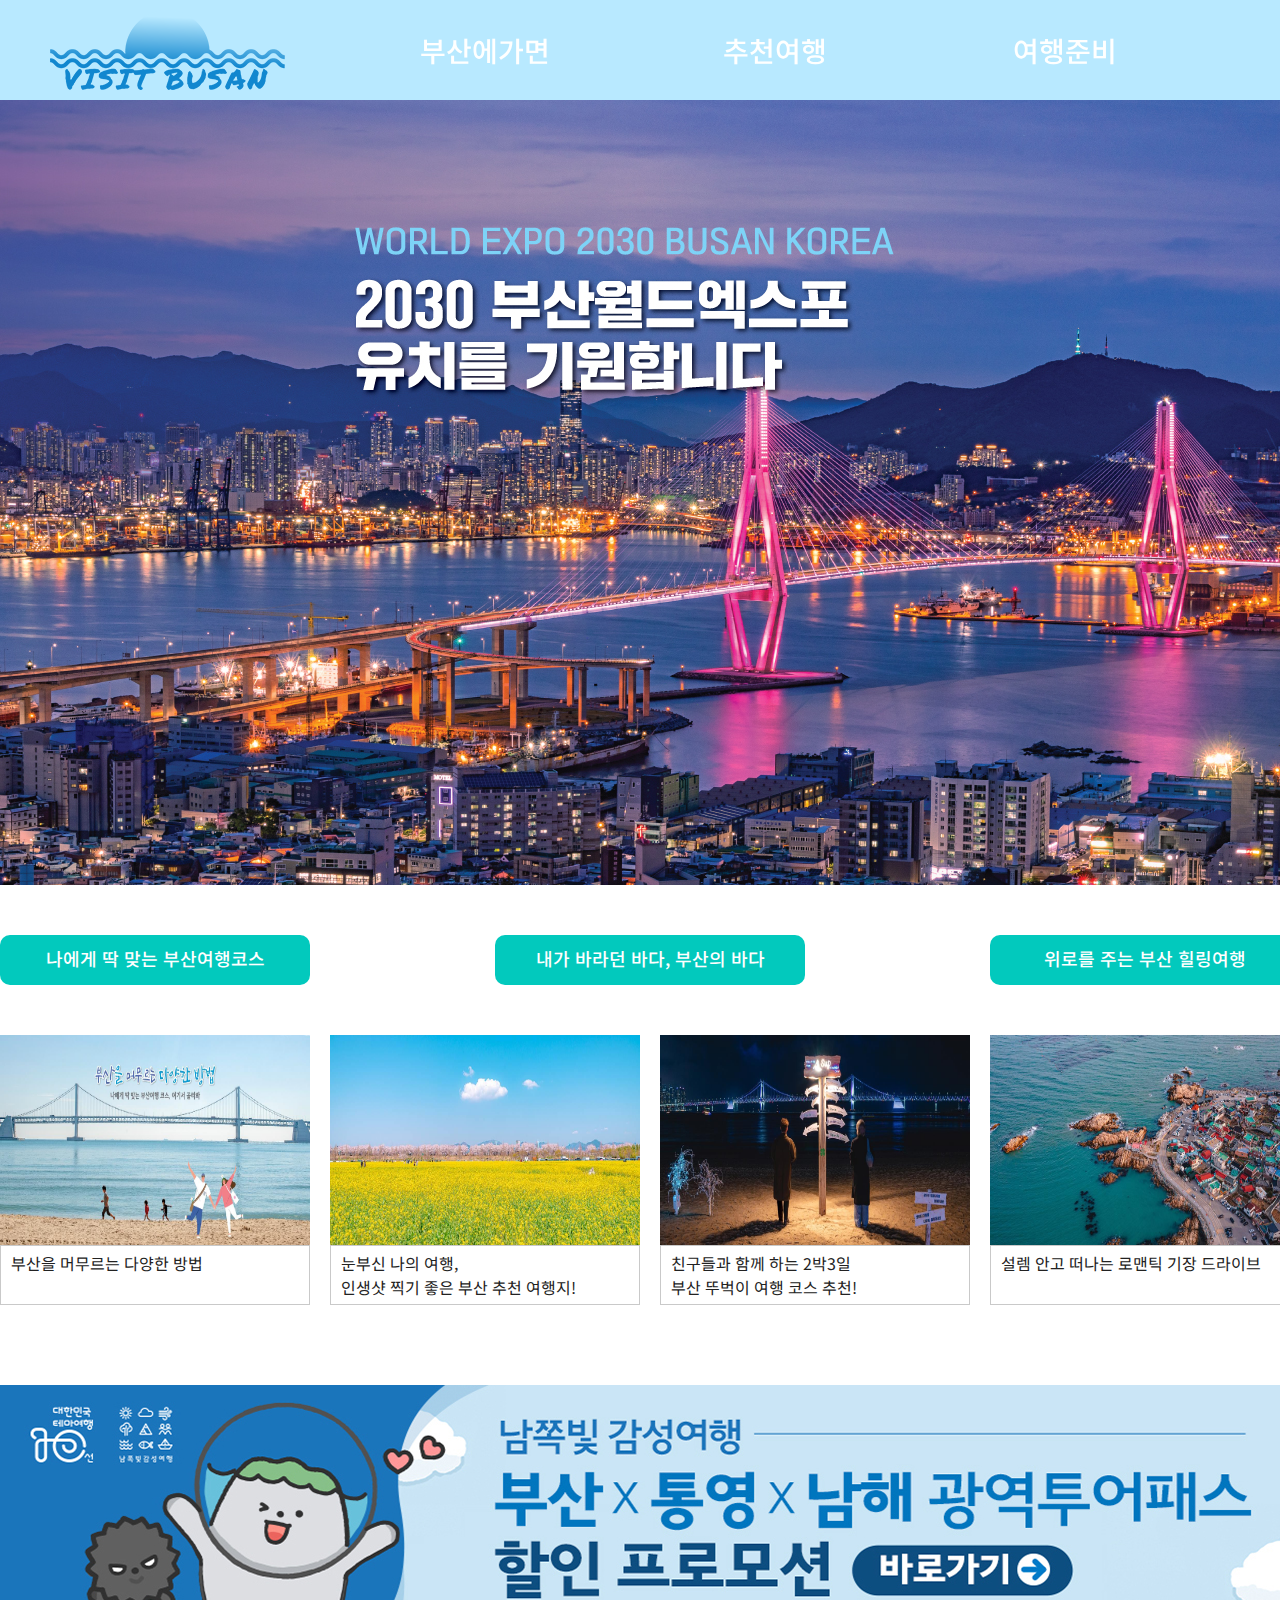
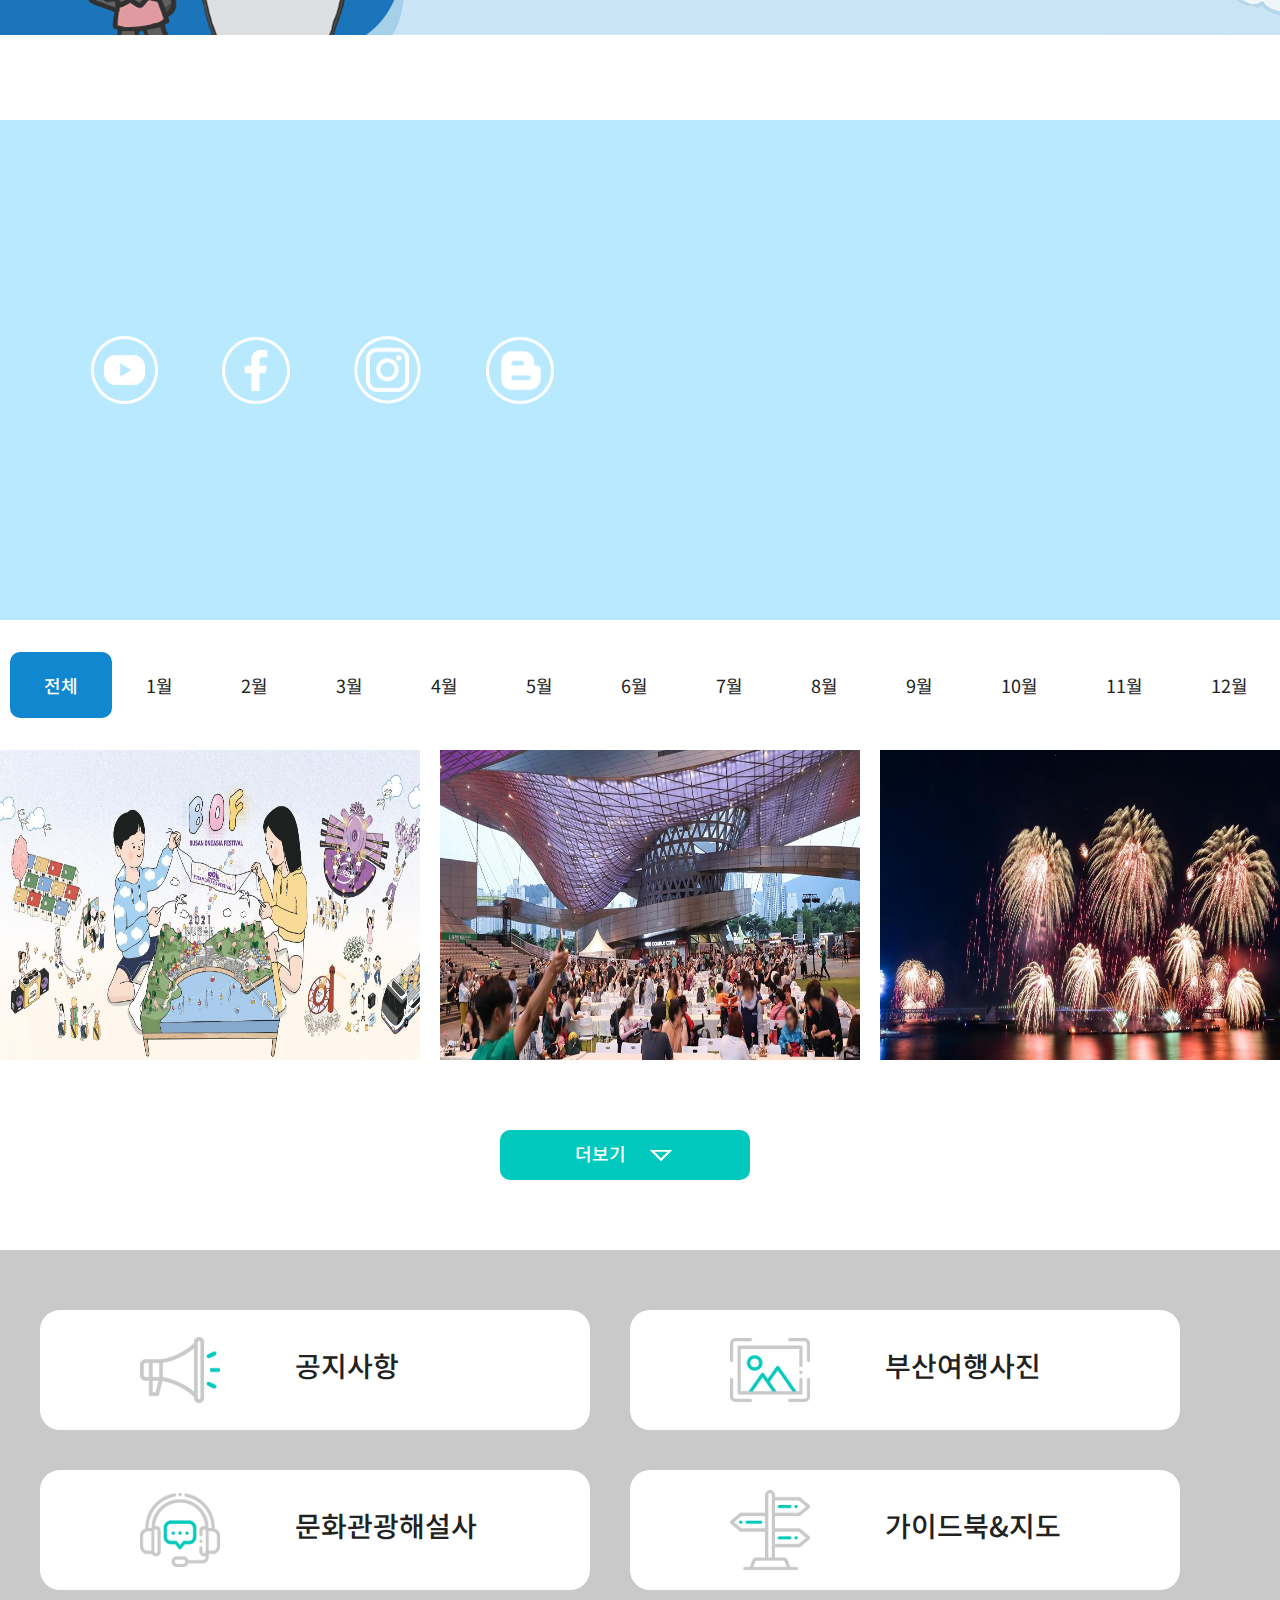
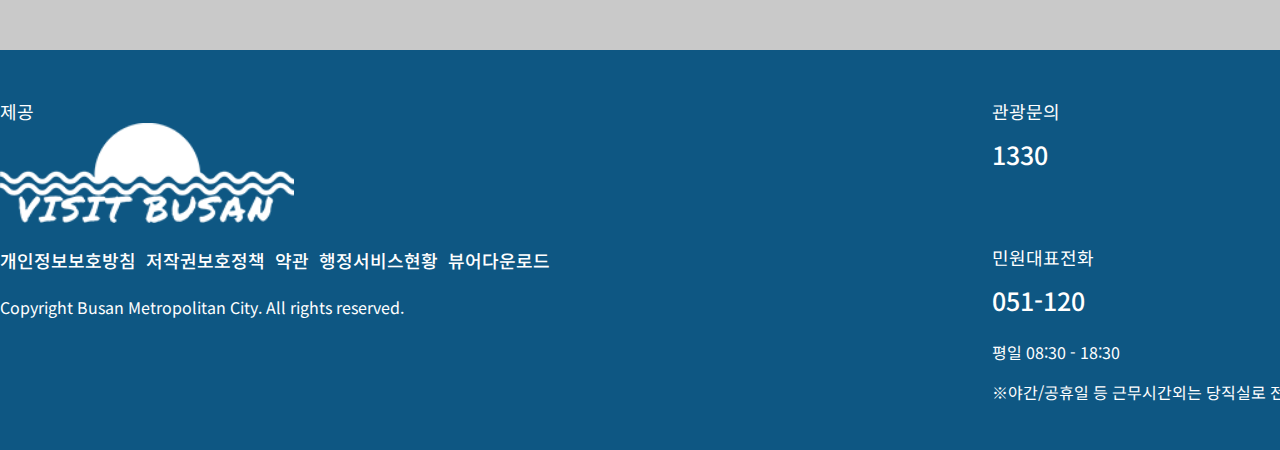
<file: index.html>
<!DOCTYPE html>
<html lang="ko">
<head>
    <meta charset="UTF-8">
    <meta http-equiv="X-UA-Compatible" content="IE=edge">
    <meta name="viewport" content="width=device-width, initial-scale=1.0">
    <title>Visit Busan</title>
    <link rel="stylesheet" href="css/reset.css?after" type="text/css">
    <link rel="stylesheet" href="css/basic.css?after" type="text/css">
    <script>
       var UserAgent = navigator.userAgent; 
        if (UserAgent.match(/iPhone|ipad|Android|Windows CE|BlackBerry|Symbian|Windows Phone|webOS|Opera Mini|Opera Mobi|POLARIS|IEMobile|lgtelecom|nokia|SonyEricsson/i) != null || UserAgent.match(/LG|SAMSUNG|Samsung/) != null)
        {
        location.href = "https://blackbori31.github.io/VisitBusan_mobile";    /* 모바일 홈페이지 경로 */
        }
    </script>
    <script src="js/jquery-3.6.0.min.js"></script>
</head>
<body>
    <header>
        <div class="head_wrap">
            <div class="head_logo">
                <h1><a href="#!">Visit Busan</a></h1>
                <button class="trigger">
                    <span></span>
                    <span></span>
                    <span></span>
                </button>
            </div>
            <div class="vinav">
                <div class="inner">
                    <div class="main_nav">
                        <ul class="nav">
                            <li class="nav01">
                                <a href="#!">부산에가면</a>
                                <ul class="sub">
                                    <li><a href="#!">명소</a></li>
                                    <li><a href="#!">음식</a></li>
                                    <li><a href="#!">숙박</a></li>
                                    <li><a href="#!">쇼핑</a></li>
                                    <li><a href="#!">축제</a></li>
                                    <li><a href="#!">내주변</a></li>
                                </ul>
                            </li>
                            <li class="nav02">
                                <a href="#!">추천여행</a>
                                <ul class="sub">
                                    <li><a href="#!">테마</a></li>
                                    <li><a href="#!">푸드</a></li>
                                    <li><a href="#!">도보</a></li>
                                    <li><a href="#!">해양/체험</a></li>
                                </ul>
                            </li>
                            <li class="nav03">
                                <a href="#!">여행준비</a>
                                <ul class="sub">
                                    <li><a href="#!">여행큐레이터</a></li>
                                    <li><a href="#!">가이드북&지도</a></li>
                                    <li><a href="#!">홍보물신청</a></li>
                                    <li><a href="#!">문화관광해설사</a></li>
                                    <li><a href="#!">여행준비정보</a></li>
                                    <li><a href="#!">뉴스레터</a></li>
                                </ul>
                            </li>
                            <li class="nav04">
                                <a href="#!">유용한정보</a>
                                <ul class="sub">
                                    <li><a href="#!">공지</a></li>
                                    <li><a href="#!">이벤트</a></li>
                                    <li><a href="#!">선물</a></li>
                                    <li><a href="#!">공연/행사</a></li>
                                    <li><a href="#!">부산여행상품</a></li>
                                    <li><a href="#!">관광안내소</a></li>
                                    <li><a href="#!">부산여행영상</a></li>
                                    <li><a href="#!">부산여행사진</a></li>
                                    <li><a href="#!">여행공유</a></li>
                                </ul>
                            </li>
                        </ul>
                    </div>
                    <div class="navItem">
                        <div class="navItem1">
                            <a href="#!">
                                <img src="img/icon/icon_id.png" alt="아이디">
                            </a>
                        </div>
                        <div class="navItem2">
                            <a href="#!" class="searchBtn">
                                검색
                            </a>
                        </div>
                        <div class="navItem3">
                            <a href="#!">
                                <img src="img/icon/icon_Lan.png" alt="언어">
                            </a>
                            <div class="nInner">
                                <ul class="niList">
                                    <li><a href="#!">한국어</a></li>
                                    <li><a href="#!">English</a></li>
                                    <li><a href="#!">中文</a></li>
                                    <li><a href="#!">日本</a></li>
                                </ul>
                            </div>
                            
                        </div>
                    </div>
                    <div class="searchTop"> <!-- 검색창 -->
                        <div class="searchArea">
                            <div class="searchInner">
                                <form action="">
                                    <fieldset>
                                        <input type="text" id="topquery">
                                        <button>검색</button>
                                    </fieldset>                               
                                </form>  
                                <dl class="popularWord">
                                    <dt>인기 검색어</dt>
                                    <dd>
                                        <span>
                                            <a href="#!">물놀이</a>
                                            <a href="#!">호캉스</a>
                                            <a href="#!">단체여행</a>
                                            <a href="#!">볼거리</a>
                                            <a href="#!">먹거리</a>
                                        </span>                                
                                    </dd>
                                </dl>                      
                            </div>
                        </div>
                    </div>
                </div>
            </div>
            
        </div>
    </header>
    <div class="main"></div>

    <div class="content">
        <section class="section01">
            <div class="sW sectionsW">
                <ul class="smMenu">
                    <li class="list"><a href="#!">나에게 딱 맞는 부산여행코스</a></li>
                    <li><a href="#!">내가 바라던 바다, 부산의 바다</a></li>
                    <li><a href="#!">위로를 주는 부산 힐링여행</a></li>
                </ul>
                <div class="smBody">
                    <div>
                        <a href="#!">
                            <img src="img/01-1.jpg" alt="">
                            <p>부산을 머무르는 다양한 방법</p>
                        </a>
                        <a href="#!">
                            <img src="img/01-2.jpg" alt="">
                            <p>눈부신 나의 여행,<br>인생샷 찍기 좋은 부산 추천 여행지!</p>
                        </a>
                        <a href="#!">
                            <img src="img/01-3.jpg" alt="">
                            <p>친구들과 함께 하는 2박3일<br>부산 뚜벅이 여행 코스 추천!</p>
                        </a>
                        <a href="#!">
                            <img src="img/01-4.jpg" alt="">
                            <p>설렘 안고 떠나는 로맨틱 기장 드라이브</p>
                        </a>
                    </div>
                    <div>
                        <a href="#!">
                            <img src="img/01-5.png" alt="">
                            <p>색다른 부산바다! 몽글몽글 몽돌해변으로 떠나요~</p>
                        </a>
                        <a href="#!">
                            <img src="img/01-6.jpg" alt="">
                            <p>야외 힐링 여행지! 이번엔 영도∙송도</p>
                        </a>
                        <a href="#!">
                            <img src="img/01-7.JPG" alt="">
                            <p>광안리의 밤은 당신의 낮보다 아름답다</p>
                        </a>
                        <a href="#!">
                            <img src="img/01-8.jpg" alt="">
                            <p>자연 그대로를 간직하다, 송정해수욕장</p>
                        </a>
                    </div>
                    <div>
                        <a href="#!">
                            <img src="img/01-9.jpg" alt="">
                            <p>오늘의산책_구봉산 치유숲길</p>
                        </a>
                        <a href="#!">
                            <img src="img/01-10.jpg" alt="">
                            <p>나의 힐링 버킷리스트</p>
                        </a>
                        <a href="#!">
                            <img src="img/01-11.jpg" alt="">
                            <p>기장 달음산 자연휴양림</p>
                        </a>
                        <a href="#!">
                            <img src="img/01-12.jpg" alt="">
                            <p>부산 도심 속 공원의 재발견</p>
                        </a>
                    </div>
                </div>
            </div>
        </section>

        <section class="section02">
            <div id="slider">
                <ul>
                    <li><img src="img/02-5.jpg" alt=""></li>
                    <li><img src="img/02-1.png" alt=""></li>
                    <li><img src="img/02-2.jpg" alt=""></li>
                    <li><img src="img/02-3.jpg" alt=""></li>
                    <li><img src="img/02-4.jpg" alt=""></li>
                </ul>
            </div>
        </section>

        <section class="section03">
            <div class="sW snsW">
                <div class="sns">
                    <a href="https://www.youtube.com/c/VISITBUSAN"><img src="img/icon/icon_sns1.png" alt="유튜브"></a>
                    <a href="https://www.facebook.com/login.php?next=https%3A%2F%2Fwww.facebook.com%2Fprivacy%2Fconsent%2Fpipa%2F%3Fparams%255Bpft_surface%255D%3Dfacebook_comet%26params%255Bis_new_user_blocking_flow%255D%3Dfalse%26params%255Bpft_session_key%255D%3D85c5ea99-1aa7-4bbd-9f40-92c2c74ad96a%26source%3Dpipa_blocking_flow"><img src="img/icon/icon_sns2.png" alt="페이스북"></a>
                    <a href="https://www.instagram.com/visitbusan.kr/"><img src="img/icon/icon_sns3.png" alt="인스타"></a>
                    <a href="https://blog.naver.com/busanto1115"><img src="img/icon/icon_sns4.png" alt="블로그"></a>
                </div>
                <div class="snsV">
                    <iframe width="640" height="440" src="https://www.youtube.com/embed/yDiq3JzI1hg" title="YouTube video player" frameborder="0" allow="accelerometer; autoplay; clipboard-write; encrypted-media; gyroscope; picture-in-picture" allowfullscreen></iframe>
                </div>
            </div>
        </section>

        <section class="section04">
            <div class="sW sectionsY">
                <ul class="syMenu">
                    <li class="on"><a href="#!">전체</a></li>
                    <li><a href="#!">1월</a></li>
                    <li><a href="#!">2월</a></li>
                    <li><a href="#!">3월</a></li>
                    <li><a href="#!">4월</a></li>
                    <li><a href="#!">5월</a></li>
                    <li><a href="#!">6월</a></li>
                    <li><a href="#!">7월</a></li>
                    <li><a href="#!">8월</a></li>
                    <li><a href="#!">9월</a></li>
                    <li><a href="#!">10월</a></li>
                    <li><a href="#!">11월</a></li>
                    <li><a href="#!">12월</a></li>
                </ul>
                <div class="syBody">
                    <div>
                        <a href="#!!"><img src="img/03-all1.jpg" alt="축제1"></a>
                        <a href="#!!"><img src="img/03-all2.jpg" alt="축제2"></a>
                        <a href="#!!"><img src="img/03-all3.jpg" alt="축제3"></a>
                    </div>
                    <div>
                        <a href="#!!"><img src="img/03-1d.jpg" alt="축제1"></a>
                    </div>
                    <div>
                        <a href="#!!"><img src="img/03-2d-1.jpg" alt="축제1"></a>
                        <a href="#!!"><img src="img/03-2d-2.jpg" alt="축제2"></a>
                        <a href="#!!"><img src="img/03-3d-1.jpg" alt="축제3"></a>
                    </div>
                    <div>
                        <a href="#!!"><img src="img/03-3d-2.jpg" alt="축제1"></a>
                    </div>
                    <div>
                        <a href="#!!"><img src="img/03-4d-1.jpg" alt="축제1"></a>
                        <a href="#!!"><img src="img/03-4d-2.jpg" alt="축제2"></a>
                        <a href="#!!"><img src="img/03-4d-3.jpg" alt="축제3"></a>
                    </div>
                    <div>
                        <a href="#!!"><img src="img/03-5d-1.jpg" alt="축제1"></a>
                        <a href="#!!"><img src="img/03-5d-2.jpg" alt="축제2"></a>
                        <a href="#!!"><img src="img/03-5d-3.jpg" alt="축제3"></a>
                    </div>
                    <div>
                        <a href="#!"><img src="img/03-6d-1.jpg" alt="축제1"></a>
                    </div>
                    <div>
                        <a href="#!"><img src="img/03-7d-1.jpg" alt="축제1"></a>
                        <a href="#!"><img src="img/03-7d-2.jpg" alt="축제2"></a>
                        <a href="#!"><img src="img/03-7d-3.jpg" alt="축제3"></a>
                    </div>
                    <div>
                        <a href="#!"><img src="img/03-8d-1.jpg" alt="축제1"></a>
                    </div>
                    <div>
                        <a href="#!"><img src="img/03-9d-1.jpg" alt="축제1"></a>
                    </div>
                    <div>
                        <a href="#!"><img src="img/03-10d-1.jpg" alt="축제1"></a>
                        <a href="#!"><img src="img/03-10d-2.jpg" alt="축제2"></a>
                        <a href="#!"><img src="img/03-10d-3.jpg" alt="축제3"></a>
                    </div>
                    <div>
                        <a href="#!"><img src="img/03-11d-1.jpg" alt="축제1"></a>
                    </div>
                    <div>
                        <a href="#!"><img src="img/03-12d-1.jpg" alt="축제1"></a>
                    </div>
                </div>
                <div class="sybut">
                    <a href="#!!">더보기<img src="img/icon/icon_triangle.png" alt="삼각형"></a>
                </div>
            </div>
        </section>

        <section class="section05">
            <div class="sW">
                <div class="sp">
                    <ul class="spMenu">
                        <li class="item01">
                            <a href="#!!">
                                <img src="img/icon/icon_notice.png" alt="확장기">
                                <span>공지사항</span>
                            </a>
                        </li>
                        <li class="item02">
                            <a href="#!!">
                                <img src="img/icon/icon_photo.png" alt="사진">
                                <span>부산여행사진</span>
                            </a>
                        </li>
                        <li class="item03">
                            <a href="#!!">
                                <img src="img/icon/icon_explanation.png" alt="해설">
                                <span>문화관광해설사</span>
                            </a>
                        </li>
                        <li class="item04">
                            <a href="#!!">
                                <img src="img/icon/icon_guidance.png" alt="표지판">
                                <span>가이드북&지도</span>
                            </a>
                        </li>
                    </ul>
                </div>
            </div>
        </section>
    </div>
    <footer>
        <div class="sW">
            <div class="fleft">
                <div class="fleftA">
                    <h3>제공</h3>
                    <img src="img/logo_3.png" alt="Visit Busan">
                </div>
                <div class="fleftB">
                    <a class="strong" href="https://www.busan.go.kr/zhs/index">개인정보보호방침</a>
                    <a class="strong" href="https://www.busan.go.kr/cright">저작권보호정책</a>
                    <a class="strong" href="https://www.busan.go.kr/terms">약관</a>
                    <a class="strong" href="https://www.busan.go.kr/minwon/mdidsms">행정서비스현황</a>
                    <a class="strong" href="https://www.busan.go.kr/viewdn">뷰어다운로드</a>
                    <p>Copyright Busan Metropolitan City. All rights reserved.</p>
                </div>
            </div>
            <div class="fright">
                <div class="frightA">
                    <h3>관광문의</h3>
                    <p class="frightN">1330</p>
                </div>
                <div class="frightB">
                    <h3>민원대표전화</h3>
                    <p class="frightN">051-120</p>
                    <p>평일 08:30 - 18:30<br>※야간/공휴일 등 근무시간외는 당직실로 전환</p>
                </div>
            </div>
        </div>
    </footer>

    
    <script src="js/main.js"></script>
</body>
</html>
</file>
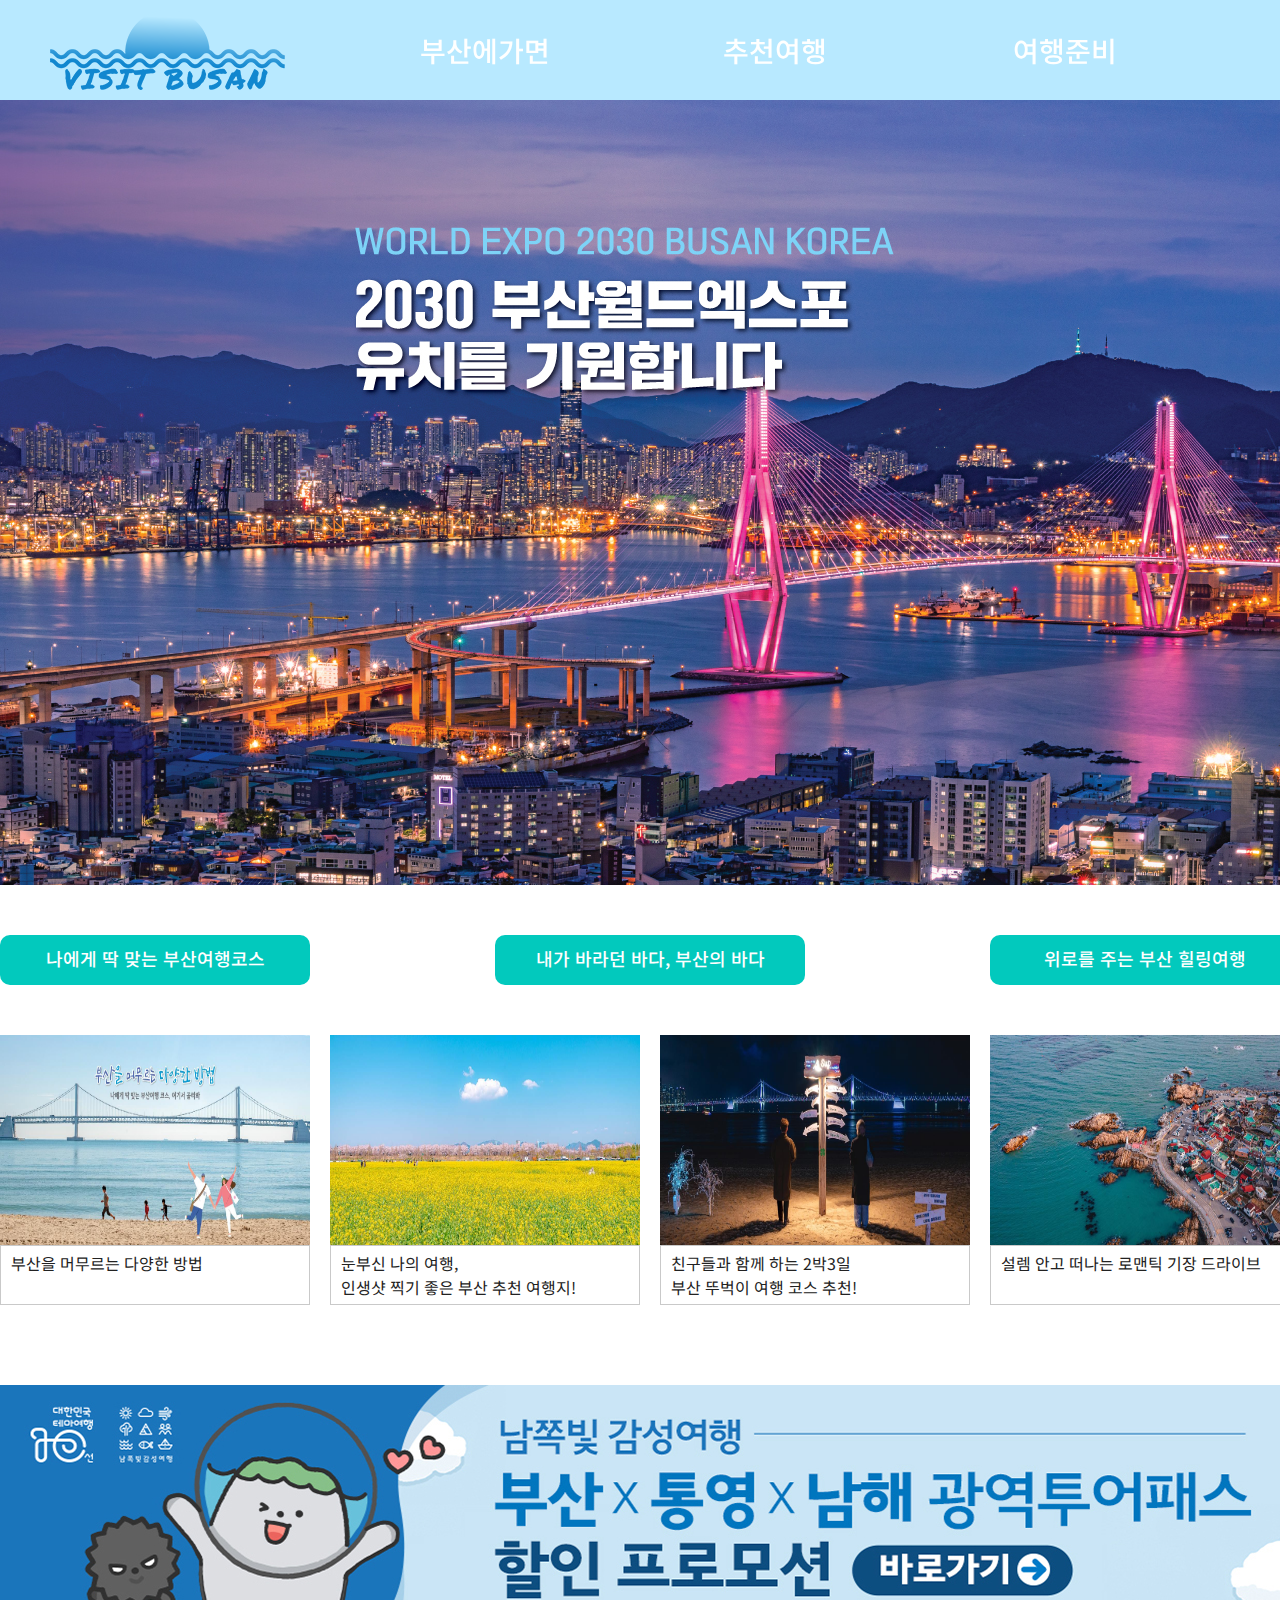
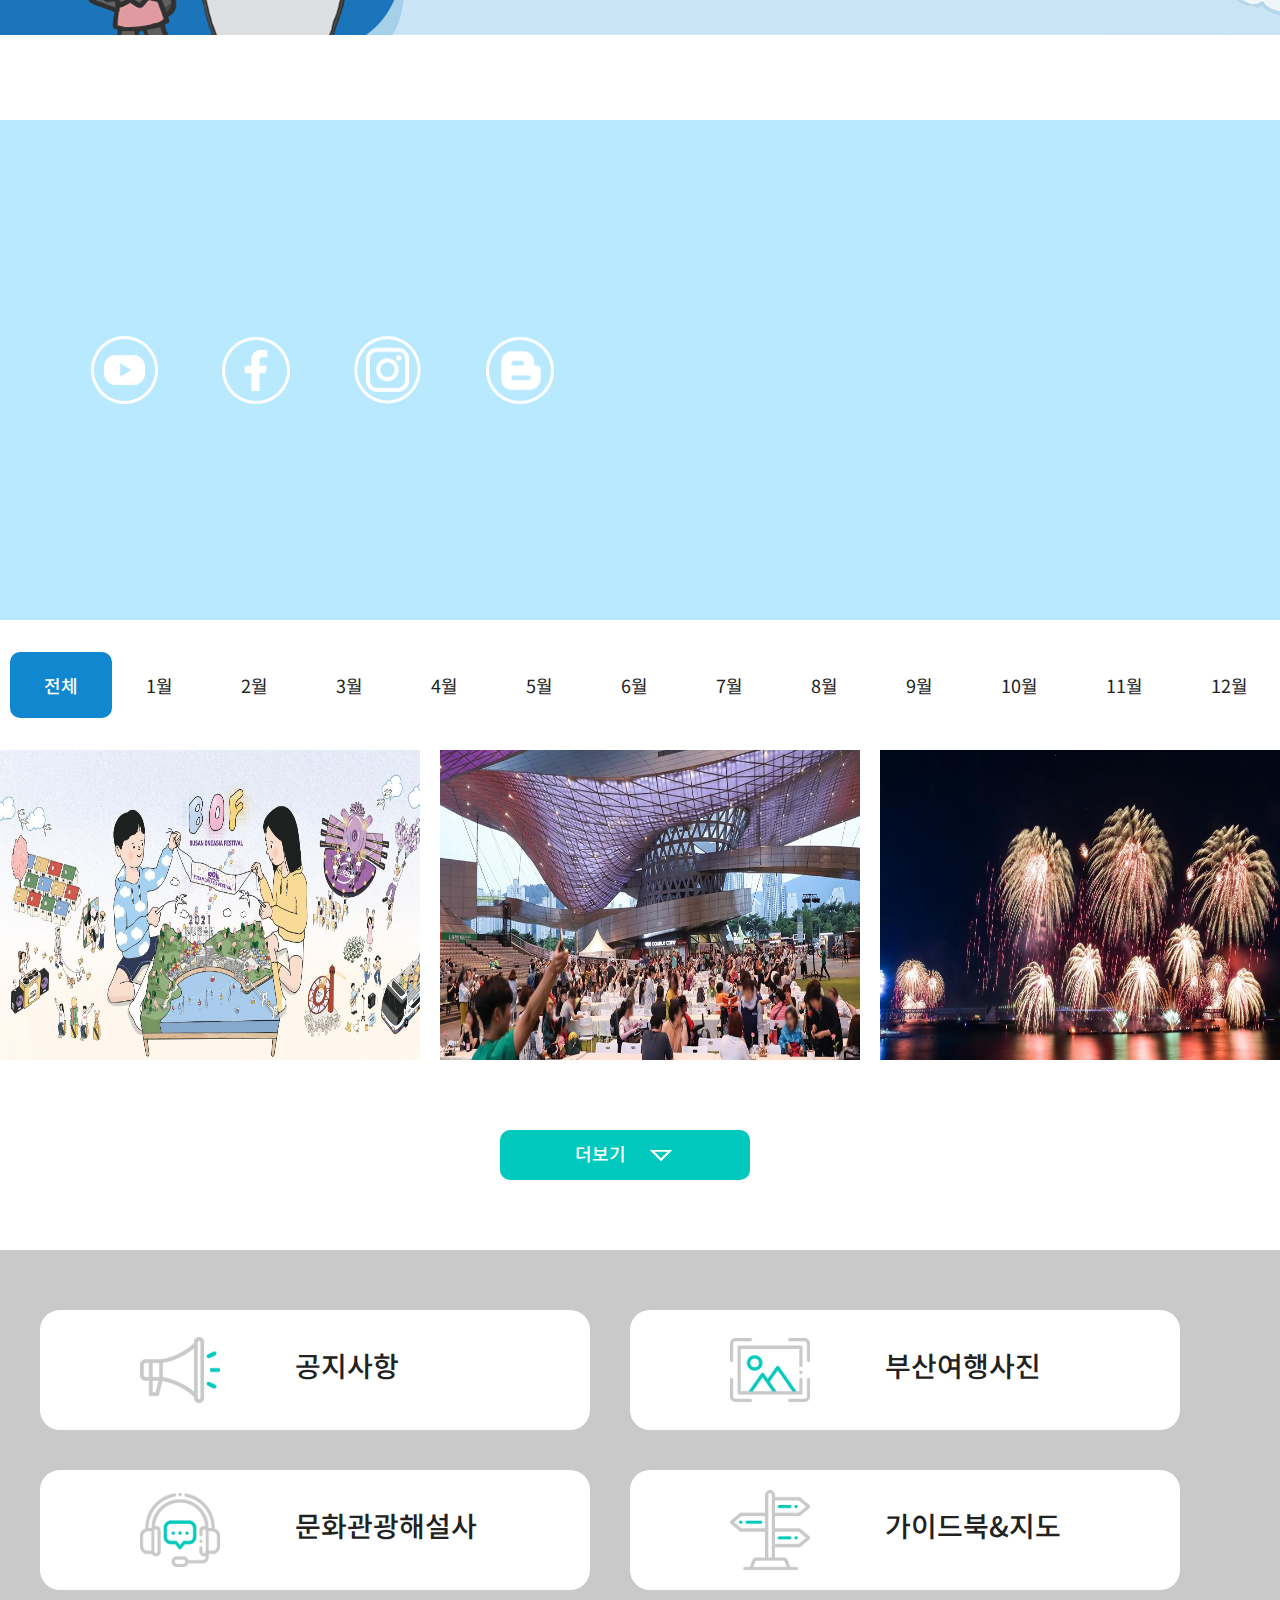
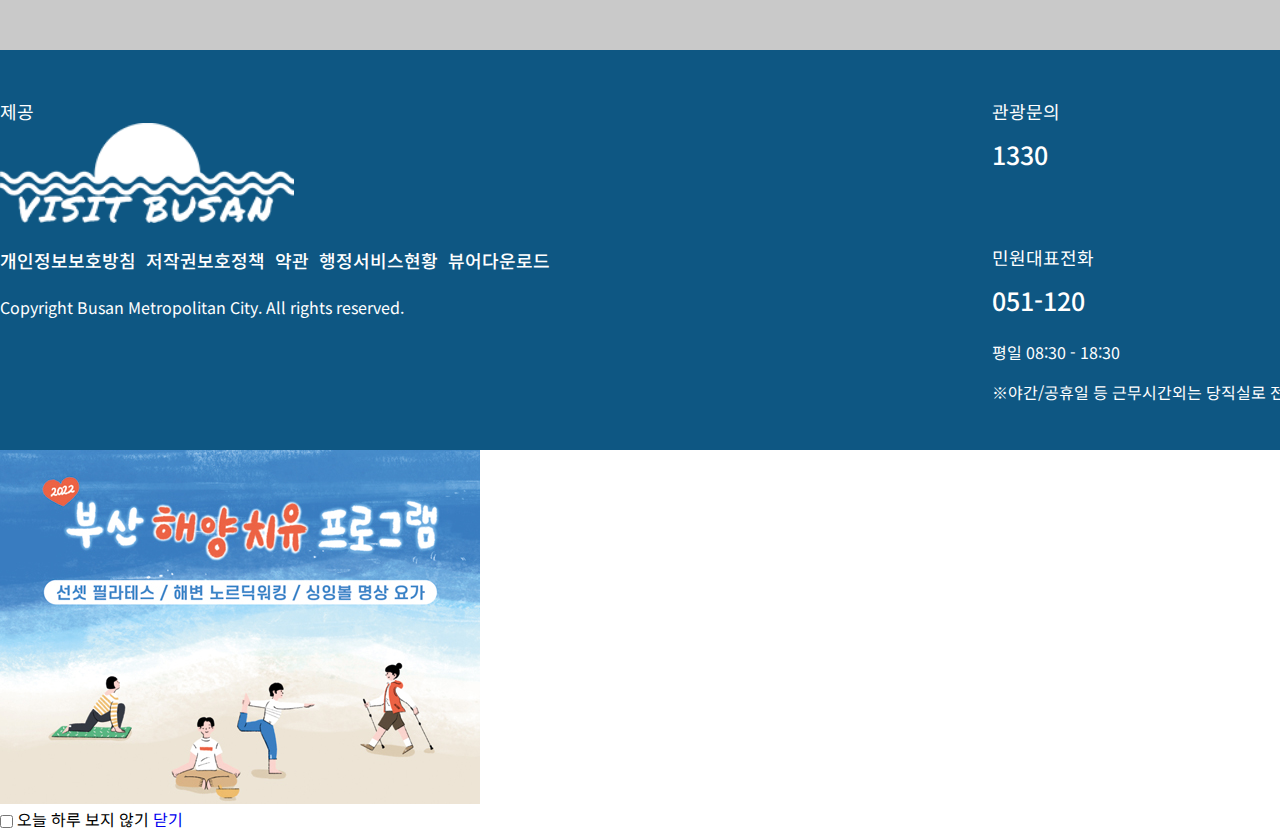
<file: visitbusan.html>
<!DOCTYPE html>
<html lang="ko">
<head>
    <meta charset="UTF-8">
    <meta http-equiv="X-UA-Compatible" content="IE=edge">
    <meta name="viewport" content="width=device-width, initial-scale=1.0">
    <title>Visit Busan</title>
    <link rel="stylesheet" href="css/reset.css">
    <link rel="stylesheet" href="css/basic.css">
    <script src="js/jquery-3.6.0.min.js"></script>
</head>
<body>
    <header>
        <div class="head_wrap">
            <div class="head_logo">
                <h1><a href="#!">Visit Busan</a></h1>
                <button class="trigger">
                    <span></span>
                    <span></span>
                    <span></span>
                </button>
            </div>
            <div class="vinav">
                <div class="inner">
                    <div class="main_nav">
                        <ul class="nav">
                            <li class="nav01">
                                <a href="#!">부산에가면</a>
                                <ul class="sub">
                                    <li><a href="#!">명소</a></li>
                                    <li><a href="#!">음식</a></li>
                                    <li><a href="#!">숙박</a></li>
                                    <li><a href="#!">쇼핑</a></li>
                                    <li><a href="#!">축제</a></li>
                                    <li><a href="#!">내주변</a></li>
                                </ul>
                            </li>
                            <li class="nav02">
                                <a href="#!">추천여행</a>
                                <ul class="sub">
                                    <li><a href="#!">테마</a></li>
                                    <li><a href="#!">푸드</a></li>
                                    <li><a href="#!">도보</a></li>
                                    <li><a href="#!">해양/체험</a></li>
                                </ul>
                            </li>
                            <li class="nav03">
                                <a href="#!">여행준비</a>
                                <ul class="sub">
                                    <li><a href="#!">여행큐레이터</a></li>
                                    <li><a href="#!">가이드북&지도</a></li>
                                    <li><a href="#!">홍보물신청</a></li>
                                    <li><a href="#!">문화관광해설사</a></li>
                                    <li><a href="#!">여행준비정보</a></li>
                                    <li><a href="#!">뉴스레터</a></li>
                                </ul>
                            </li>
                            <li class="nav04">
                                <a href="#!">유용한정보</a>
                                <ul class="sub">
                                    <li><a href="#!">공지</a></li>
                                    <li><a href="#!">이벤트</a></li>
                                    <li><a href="#!">선물</a></li>
                                    <li><a href="#!">공연/행사</a></li>
                                    <li><a href="#!">부산여행상품</a></li>
                                    <li><a href="#!">관광안내소</a></li>
                                    <li><a href="#!">부산여행영상</a></li>
                                    <li><a href="#!">부산여행사진</a></li>
                                    <li><a href="#!">여행공유</a></li>
                                </ul>
                            </li>
                        </ul>
                    </div>
                    <div class="navItem">
                        <div class="navItem1">
                            <a href="#!">
                                <img src="img/icon/icon_id.png" alt="아이디">
                            </a>
                        </div>
                        <div class="navItem2">
                            <a href="#!" class="searchBtn">
                                검색
                            </a>
                        </div>
                        <div class="navItem3">
                            <a href="#!">
                                <img src="img/icon/icon_Lan.png" alt="언어">
                            </a>
                            <div class="nInner">
                                <ul class="niList">
                                    <li><a href="#!">한국어</a></li>
                                    <li><a href="#!">English</a></li>
                                    <li><a href="#!">中文</a></li>
                                    <li><a href="#!">日本</a></li>
                                </ul>
                            </div>
                            
                        </div>
                    </div>
                    <div class="searchTop"> <!-- 검색창 -->
                        <div class="searchArea">
                            <div class="searchInner">
                                <form action="">
                                    <fieldset>
                                        <input type="text" id="topquery">
                                        <button>검색</button>
                                    </fieldset>                               
                                </form>  
                                <dl class="popularWord">
                                    <dt>인기 검색어</dt>
                                    <dd>
                                        <span>
                                            <a href="#!">물놀이</a>
                                            <a href="#!">호캉스</a>
                                            <a href="#!">단체여행</a>
                                            <a href="#!">볼거리</a>
                                            <a href="#!">먹거리</a>
                                        </span>                                
                                    </dd>
                                </dl>                      
                            </div>
                        </div>
                    </div>
                </div>
            </div>
            
        </div>
    </header>
    <div class="main"></div>

    <div class="content">
        <section class="section01">
            <div class="sW sectionsW">
                <ul class="smMenu">
                    <li class="list"><a href="#!">나에게 딱 맞는 부산여행코스</a></li>
                    <li><a href="#!">내가 바라던 바다, 부산의 바다</a></li>
                    <li><a href="#!">위로를 주는 부산 힐링여행</a></li>
                </ul>
                <div class="smBody">
                    <div>
                        <a href="#!">
                            <img src="img/01-1.jpg" alt="">
                            <p>부산을 머무르는 다양한 방법</p>
                        </a>
                        <a href="#!">
                            <img src="img/01-2.jpg" alt="">
                            <p>눈부신 나의 여행,<br>인생샷 찍기 좋은 부산 추천 여행지!</p>
                        </a>
                        <a href="#!">
                            <img src="img/01-3.jpg" alt="">
                            <p>친구들과 함께 하는 2박3일<br>부산 뚜벅이 여행 코스 추천!</p>
                        </a>
                        <a href="#!">
                            <img src="img/01-4.jpg" alt="">
                            <p>설렘 안고 떠나는 로맨틱 기장 드라이브</p>
                        </a>
                    </div>
                    <div>
                        <a href="#!">
                            <img src="img/01-5.png" alt="">
                            <p>색다른 부산바다! 몽글몽글 몽돌해변으로 떠나요~</p>
                        </a>
                        <a href="#!">
                            <img src="img/01-6.jpg" alt="">
                            <p>야외 힐링 여행지! 이번엔 영도∙송도</p>
                        </a>
                        <a href="#!">
                            <img src="img/01-7.JPG" alt="">
                            <p>광안리의 밤은 당신의 낮보다 아름답다</p>
                        </a>
                        <a href="#!">
                            <img src="img/01-8.jpg" alt="">
                            <p>자연 그대로를 간직하다, 송정해수욕장</p>
                        </a>
                    </div>
                    <div>
                        <a href="#!">
                            <img src="img/01-9.jpg" alt="">
                            <p>오늘의산책_구봉산 치유숲길</p>
                        </a>
                        <a href="#!">
                            <img src="img/01-10.jpg" alt="">
                            <p>나의 힐링 버킷리스트</p>
                        </a>
                        <a href="#!">
                            <img src="img/01-11.jpg" alt="">
                            <p>기장 달음산 자연휴양림</p>
                        </a>
                        <a href="#!">
                            <img src="img/01-12.jpg" alt="">
                            <p>부산 도심 속 공원의 재발견</p>
                        </a>
                    </div>
                </div>
            </div>
        </section>

        <section class="section02">
            <div id="slider">
                <ul>
                    <li><img src="img/02-5.jpg" alt=""></li>
                    <li><img src="img/02-1.png" alt=""></li>
                    <li><img src="img/02-2.jpg" alt=""></li>
                    <li><img src="img/02-3.jpg" alt=""></li>
                    <li><img src="img/02-4.jpg" alt=""></li>
                </ul>
            </div>
        </section>

        <section class="section03">
            <div class="sW snsW">
                <div class="sns">
                    <a href="https://www.youtube.com/c/VISITBUSAN"><img src="img/icon/icon_sns1.png" alt="유튜브"></a>
                    <a href="https://www.facebook.com/login.php?next=https%3A%2F%2Fwww.facebook.com%2Fprivacy%2Fconsent%2Fpipa%2F%3Fparams%255Bpft_surface%255D%3Dfacebook_comet%26params%255Bis_new_user_blocking_flow%255D%3Dfalse%26params%255Bpft_session_key%255D%3D85c5ea99-1aa7-4bbd-9f40-92c2c74ad96a%26source%3Dpipa_blocking_flow"><img src="img/icon/icon_sns2.png" alt="페이스북"></a>
                    <a href="https://www.instagram.com/visitbusan.kr/"><img src="img/icon/icon_sns3.png" alt="인스타"></a>
                    <a href="https://blog.naver.com/busanto1115"><img src="img/icon/icon_sns4.png" alt="블로그"></a>
                </div>
                <div class="snsV">
                    <iframe width="640" height="440" src="https://www.youtube.com/embed/yDiq3JzI1hg" title="YouTube video player" frameborder="0" allow="accelerometer; autoplay; clipboard-write; encrypted-media; gyroscope; picture-in-picture" allowfullscreen></iframe>
                </div>
            </div>
        </section>

        <section class="section04">
            <div class="sW sectionsY">
                <ul class="syMenu">
                    <li class="on"><a href="#!">전체</a></li>
                    <li><a href="#!">1월</a></li>
                    <li><a href="#!">2월</a></li>
                    <li><a href="#!">3월</a></li>
                    <li><a href="#!">4월</a></li>
                    <li><a href="#!">5월</a></li>
                    <li><a href="#!">6월</a></li>
                    <li><a href="#!">7월</a></li>
                    <li><a href="#!">8월</a></li>
                    <li><a href="#!">9월</a></li>
                    <li><a href="#!">10월</a></li>
                    <li><a href="#!">11월</a></li>
                    <li><a href="#!">12월</a></li>
                </ul>
                <div class="syBody">
                    <div>
                        <a href="#!!"><img src="img/03-all1.jpg" alt="축제1"></a>
                        <a href="#!!"><img src="img/03-all2.jpg" alt="축제2"></a>
                        <a href="#!!"><img src="img/03-all3.jpg" alt="축제3"></a>
                    </div>
                    <div>
                        <a href="#!!"><img src="img/03-1d.jpg" alt="축제1"></a>
                    </div>
                    <div>
                        <a href="#!!"><img src="img/03-2d-1.jpg" alt="축제1"></a>
                        <a href="#!!"><img src="img/03-2d-2.jpg" alt="축제2"></a>
                        <a href="#!!"><img src="img/03-3d-1.jpg" alt="축제3"></a>
                    </div>
                    <div>
                        <a href="#!!"><img src="img/03-3d-2.jpg" alt="축제1"></a>
                    </div>
                    <div>
                        <a href="#!!"><img src="img/03-4d-1.jpg" alt="축제1"></a>
                        <a href="#!!"><img src="img/03-4d-2.jpg" alt="축제2"></a>
                        <a href="#!!"><img src="img/03-4d-3.jpg" alt="축제3"></a>
                    </div>
                    <div>
                        <a href="#!!"><img src="img/03-5d-1.jpg" alt="축제1"></a>
                        <a href="#!!"><img src="img/03-5d-2.jpg" alt="축제2"></a>
                        <a href="#!!"><img src="img/03-5d-3.jpg" alt="축제3"></a>
                    </div>
                    <div>
                        <a href="#!"><img src="img/03-6d-1.jpg" alt="축제1"></a>
                    </div>
                    <div>
                        <a href="#!"><img src="img/03-7d-1.jpg" alt="축제1"></a>
                        <a href="#!"><img src="img/03-7d-2.jpg" alt="축제2"></a>
                        <a href="#!"><img src="img/03-7d-3.jpg" alt="축제3"></a>
                    </div>
                    <div>
                        <a href="#!"><img src="img/03-8d-1.jpg" alt="축제1"></a>
                    </div>
                    <div>
                        <a href="#!"><img src="img/03-9d-1.jpg" alt="축제1"></a>
                    </div>
                    <div>
                        <a href="#!"><img src="img/03-10d-1.jpg" alt="축제1"></a>
                        <a href="#!"><img src="img/03-10d-2.jpg" alt="축제2"></a>
                        <a href="#!"><img src="img/03-10d-3.jpg" alt="축제3"></a>
                    </div>
                    <div>
                        <a href="#!"><img src="img/03-11d-1.jpg" alt="축제1"></a>
                    </div>
                    <div>
                        <a href="#!"><img src="img/03-12d-1.jpg" alt="축제1"></a>
                    </div>
                </div>
                <div class="sybut">
                    <a href="#!!">더보기<img src="img/icon/icon_triangle.png" alt="삼각형"></a>
                </div>
            </div>
        </section>

        <section class="section05">
            <div class="sW">
                <div class="sp">
                    <ul class="spMenu">
                        <li class="item01">
                            <a href="#!!">
                                <img src="img/icon/icon_notice.png" alt="확장기">
                                <span>공지사항</span>
                            </a>
                        </li>
                        <li class="item02">
                            <a href="#!!">
                                <img src="img/icon/icon_photo.png" alt="사진">
                                <span>부산여행사진</span>
                            </a>
                        </li>
                        <li class="item03">
                            <a href="#!!">
                                <img src="img/icon/icon_explanation.png" alt="해설">
                                <span>문화관광해설사</span>
                            </a>
                        </li>
                        <li class="item04">
                            <a href="#!!">
                                <img src="img/icon/icon_guidance.png" alt="표지판">
                                <span>가이드북&지도</span>
                            </a>
                        </li>
                    </ul>
                </div>
            </div>
        </section>
    </div>
    <footer>
        <div class="sW">
            <div class="fleft">
                <div class="fleftA">
                    <h3>제공</h3>
                    <img src="img/logo_3.png" alt="Visit Busan">
                </div>
                <div class="fleftB">
                    <a class="strong" href="https://www.busan.go.kr/zhs/index">개인정보보호방침</a>
                    <a class="strong" href="https://www.busan.go.kr/cright">저작권보호정책</a>
                    <a class="strong" href="https://www.busan.go.kr/terms">약관</a>
                    <a class="strong" href="https://www.busan.go.kr/minwon/mdidsms">행정서비스현황</a>
                    <a class="strong" href="https://www.busan.go.kr/viewdn">뷰어다운로드</a>
                    <p>Copyright Busan Metropolitan City. All rights reserved.</p>
                </div>
            </div>
            <div class="fright">
                <div class="frightA">
                    <h3>관광문의</h3>
                    <p class="frightN">1330</p>
                </div>
                <div class="frightB">
                    <h3>민원대표전화</h3>
                    <p class="frightN">051-120</p>
                    <p>평일 08:30 - 18:30<br>※야간/공휴일 등 근무시간외는 당직실로 전환</p>
                </div>
            </div>
        </div>
    </footer>
    
    <div id="popup">
        <div class="popupWrap">
            <img src="img/popup.jpg" alt="popupImg">
            <div class="popupBtns">
                <label for=""><input type="checkbox" name="" id="box"> 오늘 하루 보지 않기</label>
                <a href="#!" class="close">닫기</a>
            </div>
        </div>
    </div>

    
    <script src="js/main.js"></script>
</body>
</html>
</file>
<file: css/basic.css>
@charset "UTF-8";
@import url('https://fonts.googleapis.com/css2?family=Noto+Sans:wght@400;500&display=swap');
@import url('https://fonts.googleapis.com/css2?family=Noto+Sans+KR:wght@400;500&display=swap');
body { 
    font-family: 'Noto Sans KR', 'Noto Sans', '맑은고딕', sans-serif;
    width: 100%;
    margin: auto;
}

.sW { /* 가로사이즈 고정 가운데 */
    width: 1300px;
    margin: auto;
}

header {
    background: #b8e9ff;
    position:fixed; 
    top:0; 
    width: 100%;
    height:100px; 
    z-index:10000;
}
    .head_wrap {
        margin:auto;
        width: 1920px;
    }

    .head_logo {}
        h1 a {
            float: left;
            width: 235px;
            height: 80px;
            margin-top: 10px;
            margin-left: 50px;
            background: url('../img/logo_1.png') no-repeat;
            text-indent: -9999px;
        }
        .trigger { display:none; }


        .vinav {
        }
            .inner {
                height: 100px;
            }
                .main_nav {}
                    .nav { 
                        margin-left: 340px;
                    }
                    .nav > li {
                        position: relative;
                        float: left;
                        height: 100px;
                        width: 290px;
                    }
                    .nav > li:hover {
                        background: rgba(17, 135, 207, 0.5);
                    }
                    .nav > li > a {
                        display: block;
                        line-height: 80px;
                        font-size: 28px;
                        font-weight: 500;
                        color: #fff;
                        padding: 10px 70px;
                        text-align: center;
                    }
                .sub {
                    display:none;
                    width:100%;  
                    height:auto; 
                    position: absolute;
                    left: 0;
                    z-index:101;
                    background: rgba(184, 233, 255, 0.7);
                }
                .sub > li {
                    padding: 10px 0 10px 30px;
                }
                .sub > li:hover {
                    background: rgba(17, 135, 207, 0.7);
                }
                .sub > li > a {
                    font-size: 22px;
                    font-weight: 400;
                    color:#fff;
                    line-height: 1.5;
                }




.navItem {
    float: right;
    margin-right: 50px;
}
.navItem img {
    margin: 25px 0;
}
.navItem1, .navItem2, .navItem3 {
    height: 100px;
    padding: 0 37.5px;
}
.navItem1:hover, .navItem2:hover, .navItem3:hover {
    background: rgba(17, 135, 207, 0.5);
}
.navItem2 {
    float: left;
}
.navItem2 > a.searchBtn {
    background:url('../img/icon/icon_search2.png') no-repeat;
    width: 49px;
    height: 49px;
    display: inline-block;
    font-size: 0;
    margin-top: 25px;
}
.navItem2 > a.searchBtn.on {
    background:url('../img/icon/icon_closed_b1.png') no-repeat;
}

.navItem1 {
    float: left;
}
.navItem3 {
    position: relative;
    float: right;
}  
.navItem3 > a {}
    .nInner > ul {
        display:none;
        width:100%;  
        height:auto; 
        position: absolute;
        left: 0;
        z-index:101;
        background: rgba(184, 233, 255,0.7);
    }
        .niList > li {
            padding: 10px 0 10px 20px;
        }
        .niList > li:hover {
            background: rgba(17, 135, 207, 0.7);
        }

        .niList > li > a {
            font-size: 22px;
            font-weight: 400;
            color:#fff;
            line-height: 1.5;
        }

/*========================================= 검색창 =======================================*/
.searchTop {
    display: none;
    left: 0;
    width: 100%;
    z-index: 102;
}
.searchArea {
    height: 400px;
    background: #b8e9ff;
}
.searchInner {
    width: 800px;
    margin: auto;
    padding-top: 210px;
}

.searchTop fieldset {
    position: relative;
    width: 100%;
    height: 70px;
    border-radius:10px;
    background: #fff;
}
.searchTop #topquery {
    width: 700px;
    height: 70px;
    line-height: 70px;background:transparent; padding-left:50px; font-size:22px; outline:none;
}
.searchTop button {
    position:absolute; 
    right:0; 
    top:0; 
    width:89px;
    height:55px; 
    background:url('../img/icon/icon_search3.png') no-repeat -5px 10px; text-indent:-9999px; 
    cursor:pointer;
}

.searchTop .popularWord {
    margin-top:30px;
    margin-left: 30px;
}
.popularWord dt {
    float:left; 
    color:#fff; 
    width:120px; 
    font-size: 20px;
    font-weight:500;
}
.popularWord dd {
    padding-left:15px; 
}
.popularWord dd::before {
    display:inline-block; 
    content:''; width:2px; 
    height:33px; 
    background: #c9c9c9; 
}
.popularWord dd span{
    vertical-align:top; 
}
.popularWord dd a {
    display:inline-block; 
    padding:0 10px; 
    color:#1187cf;
    font-size: 18px;
}



/*============================= 메인 이미지그림 =====================================*/
.main {
    display: block;
    width: 1920px;
    height: 785px;
    background: url("../img/main02.jpg") no-repeat;
    margin: auto;
    margin-top: 100px;
    max-width: 100%;
}

/* ======================================== 컨텐츠 부분 ==========================================*/


.section01 {
    height: 500px;
}
.smMenu {
    height: 150px;
}
.smMenu li {
    float: left;
    margin: 50px 0;
}
.smMenu li:nth-child(1), .smMenu li:nth-child(2) {
    margin-right: 185px;
}

.smMenu a { 
    background:#02c9bd;
    color: #fff;
    width: 310px;
    height: 50px;
    text-align: center; 
    border-radius:10px;
    padding: 10px;
    display:block;
    font-size:18px;
    font-weight: 500; 
    line-height:1.5;
}

.smBody > div { 
    display:none;
}
.smBody > div:first-child { 
    display:flex; 
}
.smBody a { 
    flex:1;
    width: 310px;
}
.smBody a img {
    display: inline-block;
    width: 310px;
    height: 210px;
}
.smBody a:nth-child(1), .smBody a:nth-child(2), .smBody a:nth-child(3) {
    margin-right: 20px;
}
.smBody a p {
    font-size: 16px;
    color: #222;
    padding: 5px 0 10px 10px;
    border: 1px solid #c9c9c9;
    height: 60px;
}


/* ===================================== section02 시작 ======================================== */
#slider { 
    width:1300px; 
    height:250px; 
    overflow:hidden;
    margin: auto;
    margin-bottom: 85px; 
}
#slider ul { cursor: pointer;  }
#slider li { float:left; }

/* ===================================== section02 끝 ======================================== */


/* ===================================== section03 시작 ======================================== */

.section03 {
    background: #b8e9ff;
}
.snsW {
    height: 500px;
}
    .sns {
        float: left;
        margin: 216px 60px;
    }
    .sns img {
        width: 68px;
        height: 68px;
        margin: 0 30px;
    }

    .snsV iframe {
        float: right;
        margin: 30px 0;
    }


    .section04 {
        margin-top: 30px;
        height: 600px;
    }
        .syMenu {
            height: 100px;
            margin-left: 10px;
        }
        .syMenu li {
            float: left;
            margin: 20px 0;
        }
        .syMenu li a {
            padding: 20px 34px;
            font-size:18px;
            font-weight: 400;
            color:#222;
        }
        .syMenu li.on a, .syMenu li a:hover {
            background: #1187cf;
            border-radius:10px;
            font-weight: 500;
            color:#fff;
        }

        
        .syBody > div { 
            display:none;
        }
        .syBody > div:first-child { 
            display:flex; 
            float: left;
        }
        .syBody a { 
            flex:1;
            width: 420px;
            margin-right: 20px;
            margin-bottom: 20px;
            cursor: default;
        }
        .syBody a img {
            display: inline-block;
            width: 420px;
            height: 310px;
            cursor: pointer;
        }

        .sybut {
            float: left;
        }
        .sybut a {
            background: #02c9bd;
            color: #fff;
            width: 250px;
            height: 50px;
            text-align: center;
            border-radius:10px;
            padding: 10px;
            display:block;
            font-size:18px;
            font-weight: 500; 
            line-height:1.5;
            margin: 50px 0 50px 500px;
        }
        .sybut a img {
            width: 30px;
            margin-left: 20px;
        }
    
    
    
    .section05 {
        background: #c9c9c9;
        height: 400px;
    }
        .sp .spMenu {
            height: 400px;
        }
        .sp .spMenu li {
            position: relative;
            float: left;
            background: #fff;
            border-radius:20px;
            width: 550px;
            height: 120px;
            text-align:center;
        }
                .item01 { margin-left: 40px; margin-top:60px; }
                .item02 { margin-left: 40px; margin-top:60px; }
                .item03 { margin-left: 40px; margin-top:40px; margin-bottom:60px; }
                .item04 { margin-left: 40px; margin-top:40px; margin-bottom:60px; }

            .spMenu span {
                color: #222222;
                font-size: 28px;
                font-weight: 500;
                position: absolute;
                margin: 35px;
                text-align: left;
                padding-left: 40%;
                top: 0;
                bottom: 0;
                left: 0;
                right: 0;
                
            }
            .spMenu img { 
                width: 80px;
                position: absolute;
                margin: auto 100px;
                top: 0;
                bottom: 0;
                left: 0;
                right: 0;
            }

    footer {
        background: #0e5783;
        height: 400px;
        color: #fff;
    }
    footer h3 {
        font-size: 18px;
        line-height: 1.3;
    }
    footer a {
        color:#fff;
        float:left;
        font-size:18px;
        font-weight: 500;
        display: block;
        line-height: 3;
        margin-top: 10px;
        margin-right: 10px;
    }
    footer p {
        font-weight: 400;
        font-size: 16px;
        line-height: 2.5;
    }    
    footer .frightN {
        font-size: 25px;
        font-weight: 500;
    }
    
        .fleft {
            float: left;
            margin-top: 50px;
            line-height: 1.3;
        }
        .fleftA img {
            height: 100px;
            margin: auto;
        }

        
        .fright {
            float: right;
            margin-top: 50px;
        }
        .frightB {
            margin-top:60px;
        }
</file>
